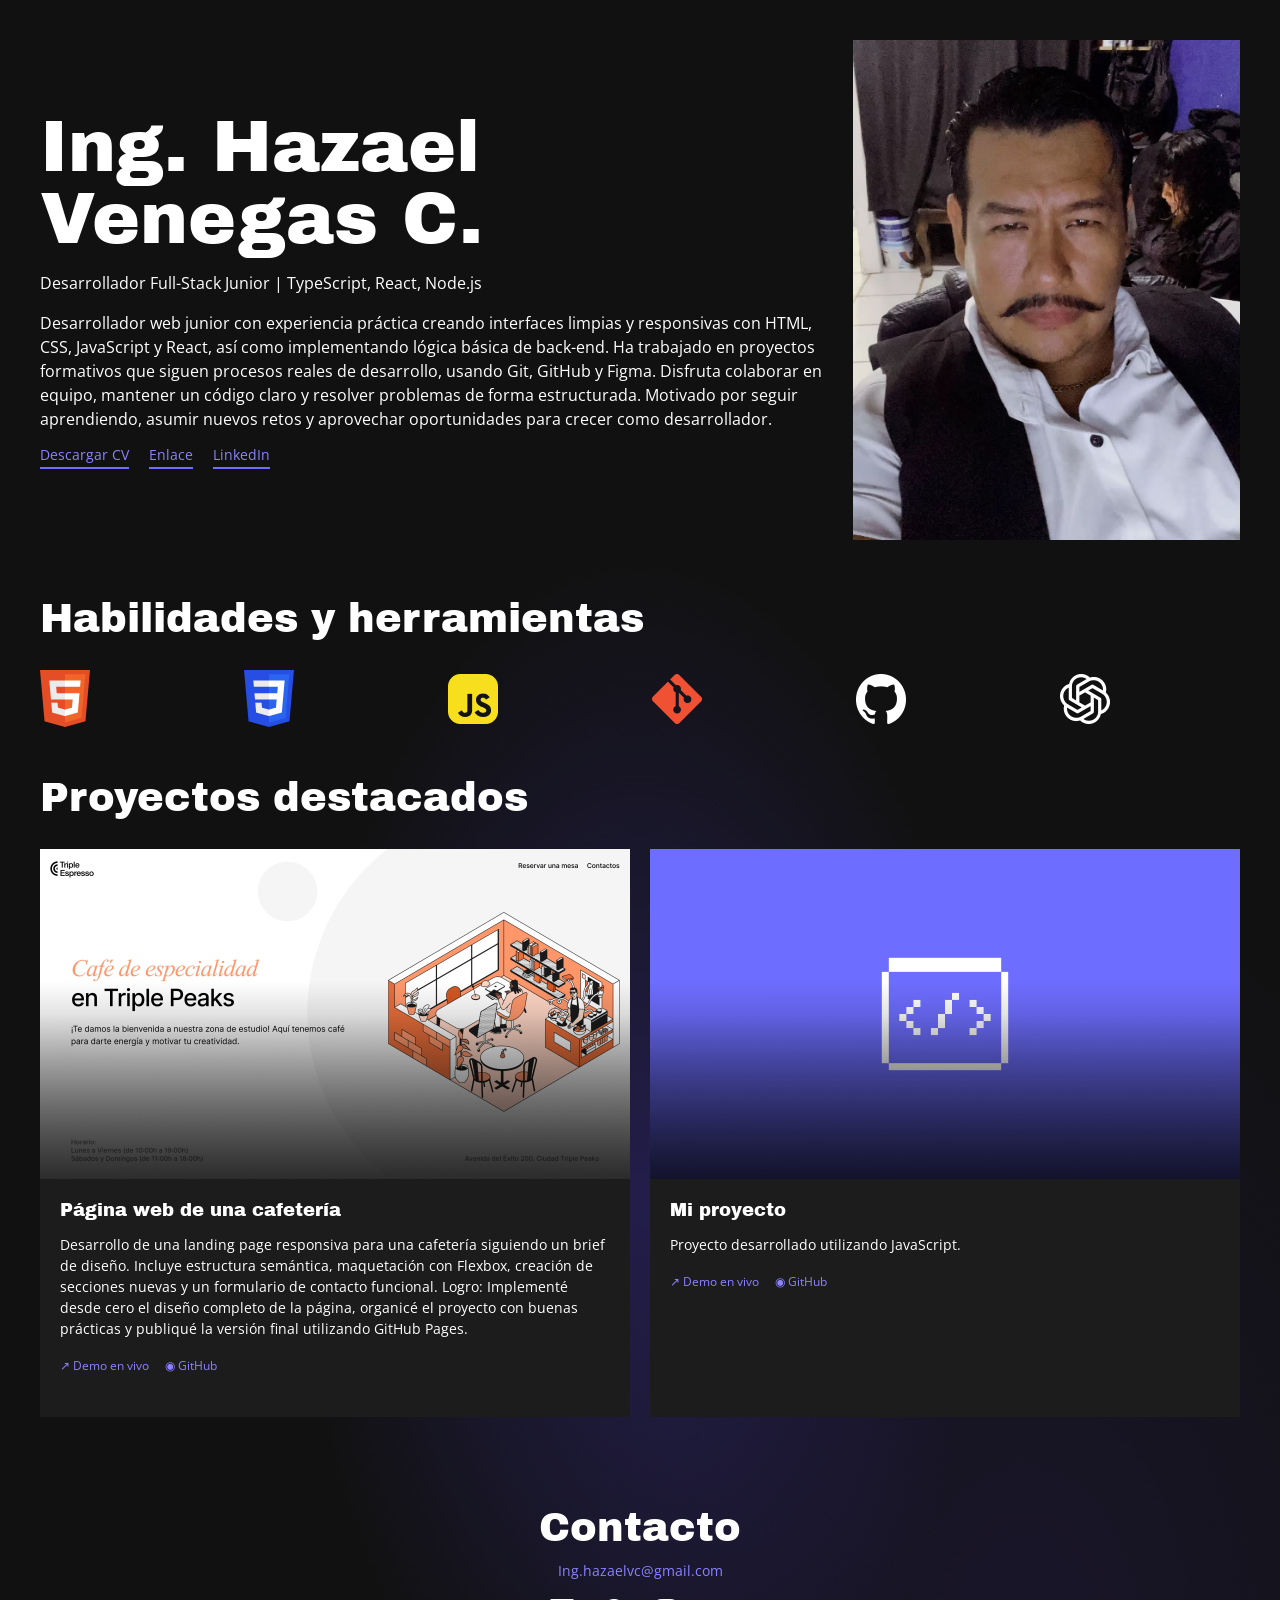
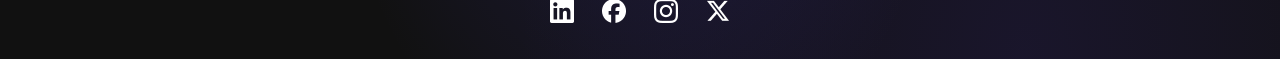
<file: index.html>
<!DOCTYPE html>
<html lang="es">
<head>
    <meta charset="UTF-8">
    <meta name="viewport" content="width=device-width, initial-scale=1.0">
    <link rel="stylesheet" href="css/portafolio.css">
    <link rel="stylesheet" href="css/normalize.css" >
    <link rel="shortcut icon" href="favicon.ico" type="image/x-icon" >
    <link rel="preconnect" href="https://fonts.googleapis.com" >
    <link rel="preconnect" href="https://fonts.gstatic.com" crossorigin >
    <link href="https://fonts.googleapis.com/css2?family=Inter:ital,opsz,wght@0,14..32,100..900;1,14..32,100..900&family=Noto+Serif:ital,wght@0,100..900;1,100..900&display=swap" rel="stylesheet">

    <title>portafolio</title>
</head>
<body class="container">
    <header>
         <div>
        <h1>Ing. Hazael Venegas C.  </h1>
        <p>
            Desarrollador Full-Stack Junior | TypeScript, React, Node.js
        </p>

        <p>
           Desarrollador web junior con experiencia práctica creando interfaces limpias
           y responsivas con HTML, CSS, JavaScript y React, así como implementando lógica
           básica de back-end. Ha trabajado en proyectos formativos que siguen procesos
           reales de desarrollo, usando Git, GitHub y Figma. Disfruta colaborar en equipo,
           mantener un código claro y resolver problemas de forma estructurada. Motivado por
           seguir aprendiendo, asumir nuevos retos y aprovechar oportunidades para crecer
           como desarrollador.
        </p>


        <div  class="links">
            <a href="#">Descargar CV</a>
            <a href="#">Enlace</a>
            <a href="#">LinkedIn</a>
        </div>
    </div>
        <img src="images/Haza portafolio.png" alt="Foto de Ing. Hazael Venegas C.">
    </header>
    <main>
      <section class="skills">
        <h2>Habilidades y herramientas</h2>

        <div class="skills-list">
          <img src="images/html.png" alt="HTML">
          <img src="images/css.png" alt="CSS">
          <img src="images/js.png" alt="JavaScript">
          <img src="images/GIT.png" alt="Git">
          <img src="images/github.png" alt="GitHub">
          <img src="images/ia.png" alt="IA">
        </div>


         <h3>Proyectos destacados</h3>
         <div class="projects-list">
          <article class="project">
             <div class="project__image-container">
              <img src="images/cafeespecialidades.png" alt="Café Especialidades" class="project__image">
              <div class="project__gradient"></div>
             </div>

         <div class="project-content">
            <h3>Página web de una cafetería</h3>

            <p>
                Desarrollo de una landing page responsiva para una cafetería siguiendo
                un brief de diseño. Incluye estructura semántica, maquetación con Flexbox,
                 creación de secciones nuevas y un formulario de contacto funcional. Logro:
                 Implementé desde cero el diseño completo de la página, organicé el proyecto
                 con buenas prácticas y publiqué la versión final utilizando GitHub Pages.
            </p>

            <div class="project-links">
                <a href="#">↗ Demo en vivo</a>
                <a href="#">◉ GitHub</a>
            </div>

            <p></p>
          </div>
         </article>

         <article class="project">

          <div class="project__image-container">
            <img src="images/JSproyect.png" alt="Proyecto JavaScript" class="project__image">
            <div class="project__gradient"></div>
          </div>

           <div class="project-content">
            <h3>Mi proyecto</h3>

            <p>
                Proyecto desarrollado utilizando JavaScript.
            </p>


             <div class="project-links">
                <a href="#">↗ Demo en vivo</a>
                <a href="#">◉ GitHub</a>
            </div>
        </div>

          </article>
         </div>
      </section>
    </main>
    <footer>
         <h2>Contacto</h2>

       <div class="contact-link">

    <a href="mailto:Ing.hazaelvc@gmail.com">
        Ing.hazaelvc@gmail.com
    </a>
       </div>

    <div class="social-links">
        <img src="images/linkin.png" alt="LinkedIn">
        <img src="images/facebooc.png" alt="Facebook">
        <img src="images/instagram.png" alt="Instagram">
        <img src="images/xtwiter.png" alt="Twitter">
    </div>
    </footer>

</body>
</html>
</file>
<file: css/portafolio.css>
* {
  box-sizing: border-box;
}
@font-face {
  font-family: "Archivo Black";
  src: url("/fonts/ArchivoBlack-Regular.woff2") format("woff2");
  font-weight: 400;
  font-style: normal;
}

@font-face {
  font-family: "Open Sans";
  src: url("/fonts/OpenSans-Regular.woff2") format("woff2");
  font-weight: 400;
  font-style: normal;
}

@font-face {
  font-family: "Open Sans";
  src: url("/fonts/OpenSans-Bold.woff2") format("woff2");
  font-weight: 500;
  font-style: bold;
}

@font-face {
  font-family: "Open Sans";
  src: url("/fonts/OpenSans-SemiBold.woff2") format("woff2");
  font-weight: 700;
  font-style: semibold;
}

body {
  margin: 0;
  background-color: #111111;
  background-image:
    radial-gradient(
      ellipse at 50% 72%,
      rgba(90, 70, 255, 0.24),
      transparent 38%
    ),
    radial-gradient(
      ellipse at 80% 100%,
      rgba(70, 45, 180, 0.16),
      transparent 35%
    );
  color: #ffffff;
  font-family: "Open Sans", Arial, sans-serif;
}

header,
main,
footer {
  width: 100%;
  max-width: 1200px;
  margin-left: auto;
  margin-right: auto;
}

header {
  padding: 40px 0 56px;
  display: grid;
  grid-template-columns: minmax(0, 1fr) 387px;
  gap: 30px;
  align-items: center;
}

header > div {
  min-width: 0;
}

header h1 {
  margin: 0 0 16px;
  font-family: "Archivo Black", Arial, sans-serif;
  font-size: 72px;
  font-weight: 400;
  line-height: 1;
  overflow-wrap: break-word;
}

header p {
  margin: 0 0 16px;
  font-size: 16px;
  line-height: 1.5;
}

header > img {
  display: block;
  width: 100%;
  max-width: 387px;
  height: 500px;
  object-fit: cover;
}

.links {
  display: flex;
  flex-wrap: wrap;
  gap: 20px;
}

a {
  color: #8b83ff;
  text-decoration: none;
}

.links a,
.project-links a {
  font-size: 14px;
  border-bottom: 2px solid #6d6dff;
  padding-bottom: 4px;
}

a:hover {
  color: #ffffff;
}

main {
  padding: 0 0 40px;
}

.skills h2,
.skills > h3 {
  font-family: "Archivo Black", Arial, sans-serif;
  font-size: 40px;
  font-weight: 400;
  line-height: 1.15;
  margin: 0 0 28px;
}

.skills-list {
  display: grid;
  grid-template-columns: repeat(6, minmax(0, 1fr));
  gap: 24px;
  margin-bottom: 48px;
}

.skills-list img {
  display: block;
  width: 50px;
  height: 57px;
  object-fit: contain;
  justify-self: start;
}
/** proyecto y herramientas */

.projects-list {
  display: grid;
  grid-template-columns: repeat(2, minmax(0, 1fr));
  gap: 20px;
}

.project {
  min-width: 0;
  background-color: #1c1c1c;
  overflow: hidden;
  transition: transform 0.2s ease;
}

.project:hover {
  transform: translateY(-5px);
}

.project > img {
  display: block;
  width: 100%;
  aspect-ratio: 16 / 9;
  object-fit: cover;
}

.project__image-container {
  position: relative;
  overflow: hidden;
}

.project__image {
  display: block;
  width: 100%;
  height: auto;
}

.project__gradient {
  position: absolute;
  inset: 0;
  background: linear-gradient(
    to bottom,
    transparent 40%,
    rgba(0, 0, 0, 0.65) 100%
  );
  pointer-events: none;
}

.project-content {
  padding: 20px;
}

.project h3 {
  margin: 0 0 12px;
  font-family: "Archivo Black", Arial, sans-serif;
  font-size: 18px;
  font-weight: 400;
  line-height: 1.3;
}

.project p {
  margin: 0 0 20px;
  font-size: 14px;
  line-height: 1.5;
}

.project-links {
  display: flex;
  flex-wrap: wrap;
  gap: 16px;
}

.project-links a {
  font-size: 12px;
  border-bottom: none;
}

footer {
  padding: 48px 20px 36px;
  text-align: center;
}

footer h2 {
  margin: 0 0 12px;
  font-family: "Archivo Black", Arial, sans-serif;
  font-size: 40px;
  font-weight: 400;
}

.contact-link {
  margin-bottom: 20px;
  font-size: 14px;
  overflow-wrap: anywhere;
}

.social-links {
  display: flex;
  justify-content: center;
  align-items: center;
  gap: 28px;
}

.social-links img {
  display: block;
  width: 24px;
  height: 24px;
  object-fit: contain;
  transition: opacity 0.2s ease;
}

.social-links img:hover {
  opacity: 0.7;
}

/* TABLETAS: 1023px o menos */
@media (max-width: 1023px) {
  header {
    grid-template-columns: minmax(0, 1fr) 300px;
    gap: 24px;
    padding: 32px 24px 48px;
  }

  header h1 {
    font-size: 52px;
  }

  header > img {
    width: 100%;
    height: 400px;
  }

  header p {
    font-size: 14px;
  }

  main {
    padding: 0 24px 32px;
  }

  .skills h2,
  .skills > h3 {
    font-size: 32px;
  }

  .skills-list {
    gap: 18px;
    margin-bottom: 40px;
  }

  .project-content {
    padding: 16px;
  }

  footer h2 {
    font-size: 32px;
  }
}


/* CELULARES: 767px o menos */
@media (max-width: 767px) {
  header {
    display: flex;
    flex-direction: column-reverse;
    align-items: stretch;
    gap: 24px;
    padding: 24px 20px 40px;
  }

  header > img {
    width: 100%;
    max-width: none;
    height: 280px;
    object-fit: cover;
  }

  header h1 {
    font-size: 40px;
    line-height: 1.05;
    margin-bottom: 16px;
  }

  header p {
    font-size: 14px;
    line-height: 1.5;
  }

  .links {
    gap: 16px;
  }

  main {
    padding: 0 20px 24px;
  }

  .skills h2,
  .skills > h3 {
    font-size: 28px;
    margin-bottom: 20px;
  }

  .skills-list {
    grid-template-columns: repeat(3, minmax(0, 1fr));
    gap: 24px 16px;
    margin-bottom: 40px;
  }

  .skills-list img {
    width: 40px;
    height: 46px;
  }

  .projects-list {
    grid-template-columns: minmax(0, 1fr);
    gap: 20px;
  }

  .project-content {
    padding: 16px;
  }

  .project h3 {
    font-size: 18px;
  }

  .project p {
    font-size: 14px;
  }

  footer {
    padding: 32px 20px;
  }

  footer h2 {
    font-size: 28px;
  }

  .social-links {
    gap: 24px;
  }
}
</file>
